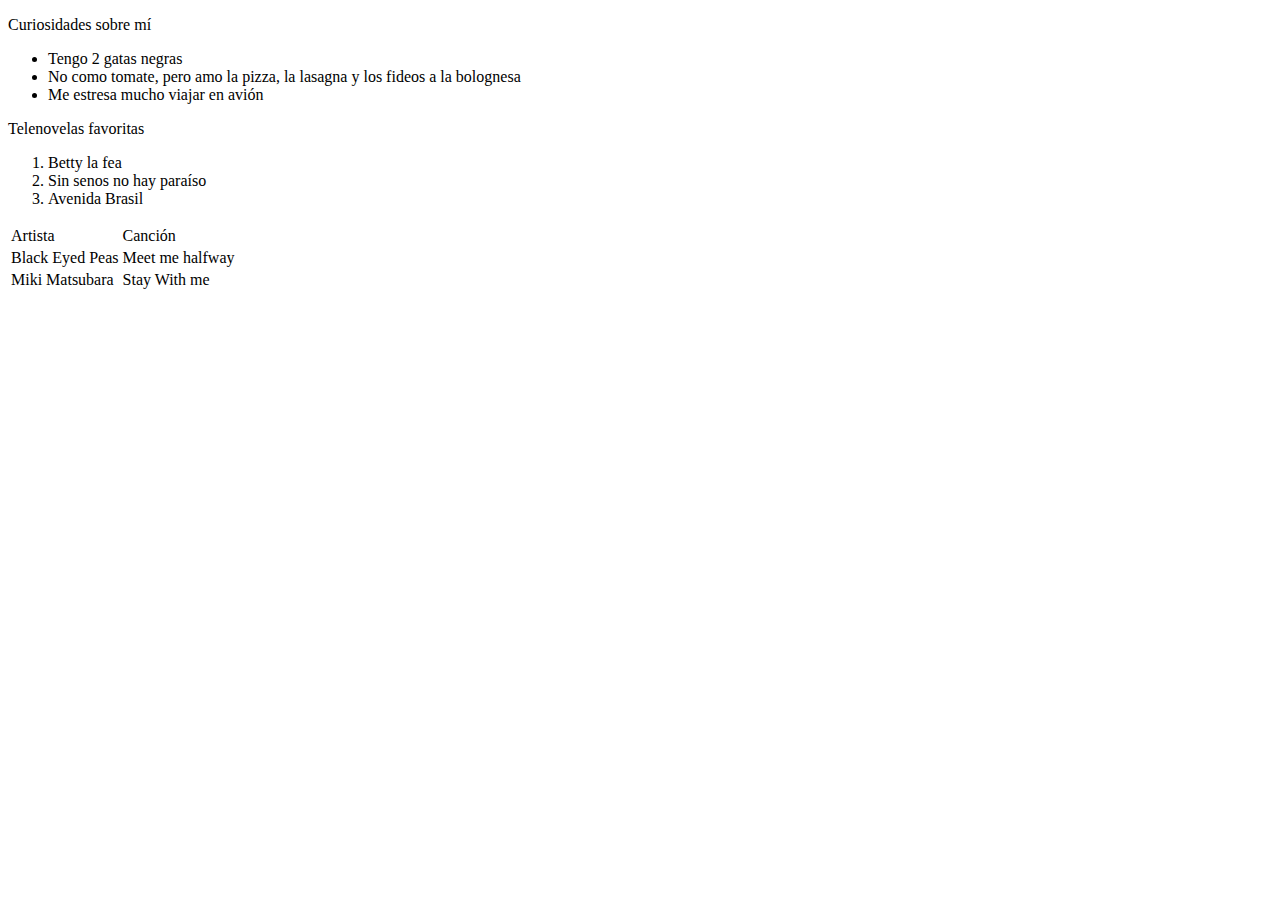
<file: MODULO2/index.html>
<!DOCTYPE html>
<html lang="en">
  <head>
    <meta charset="UTF-8" />
    <meta name="viewport" content="width=device-width, initial-scale=1.0" />
    <title>Listas y Tablas</title>
  </head>
  <body>
    <div>
      <p>Curiosidades sobre mí</p>
      <ul>
        <li>Tengo 2 gatas negras</li>
        <li>
          No como tomate, pero amo la pizza, la lasagna y los fideos a la
          bolognesa
        </li>
        <li>Me estresa mucho viajar en avión</li>
      </ul>
    </div>
    <div>
      <p>Telenovelas favoritas</p>
      <ol>
        <li>Betty la fea</li>
        <li>Sin senos no hay paraíso</li>
        <li>Avenida Brasil</li>
      </ol>
    </div>
    <div>
      <table>
        <tr>
          <td>Artista</td>
          <td>Canción</td>
        </tr>
        <tr>
          <td>Black Eyed Peas</td>
          <td>Meet me halfway</td>
        </tr>
        <tr>
          <td>Miki Matsubara</td>
          <td>Stay With me</td>
        </tr>
      </table>
    </div>
  </body>
</html>
</file>
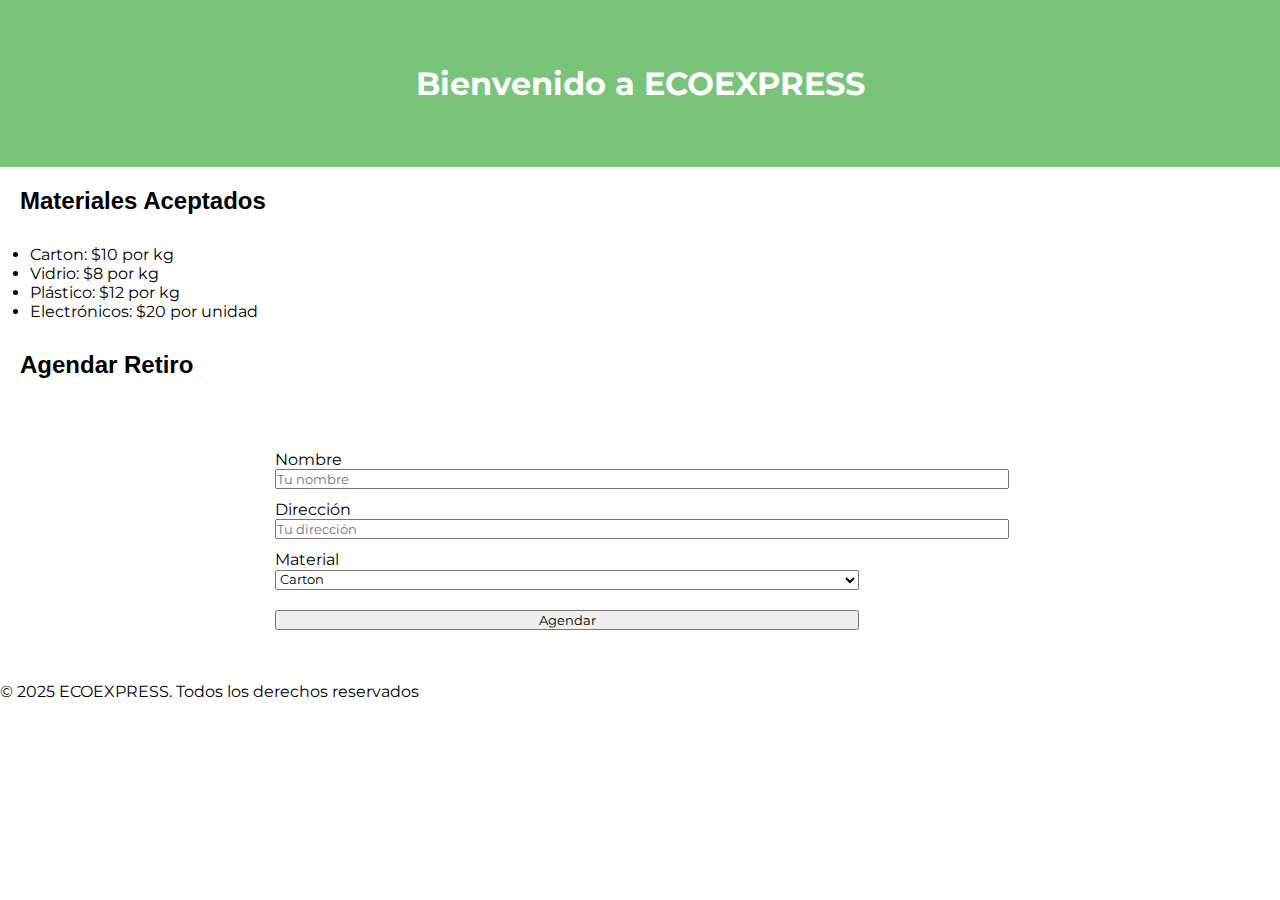
<file: MODULO2/AE3_ABPRO/index.html>
<!DOCTYPE html>
<html lang="en">

<head>
    <meta charset="UTF-8" />
    <meta name="viewport" content="width=device-width, initial-scale=1.0" />
    <title>Document</title>
    <link rel="stylesheet" href="style.css" />
    <link rel="preconnect" href="https://fonts.googleapis.com">
    <link rel="preconnect" href="https://fonts.gstatic.com" crossorigin>
    <link href="https://fonts.googleapis.com/css2?family=Montserrat:ital,wght@0,100..900;1,100..900&display=swap"
        rel="stylesheet">
    <style>
        h2 {
            font-family: Arial, Helvetica, sans-serif;
            font-weight: bold;
        }
    </style>
</head>

<body>
    <header style="background-color: #79c37b">
        <h1 style="
          color: white;
          padding: 2em;
          text-align: center;
          font-weight: bold;
        ">
            Bienvenido a ECOEXPRESS
        </h1>
    </header>
    <main>
        <section>
            <h2>Materiales Aceptados</h2>
            <ul>
                <li>Carton: $10 por kg</li>
                <li>Vidrio: $8 por kg</li>
                <li>Plástico: $12 por kg</li>
                <li>Electrónicos: $20 por unidad</li>
            </ul>
        </section>
        <section>
            <h2>Agendar Retiro</h2>
            <br />
            <form id="formulario" action="#" method="post">
                <div class="item">
                    <label for="nombre">Nombre</label>
                    <br />
                    <input type="texto" id="nombre" nombre="nombre" placeholder="Tu nombre" />
                </div>
                <div class="item">
                    <label for="direccion">Dirección</label>
                    <br />
                    <input type="texto" id="direccion" nombre="direccion" placeholder="Tu dirección" />
                </div>
                <div class="item">
                    <label for="material">Material</label>
                    <br />
                    <select id=" material" name="material">
                        <option value="carton">Carton</option>
                        <option value="vidrio">Vidrio</option>
                        <option value="plastico">Plástico</option>
                        <option value="electronicos">Electrónicos</option>
                    </select>
                </div>
                <div class="item">
                    <input id="boton" type="submit" value="Agendar" />
                </div>
            </form>
        </section>
    </main>
    <footer>
        <p>© 2025 ECOEXPRESS. Todos los derechos reservados</p>
    </footer>
</body>

</html>
</file>
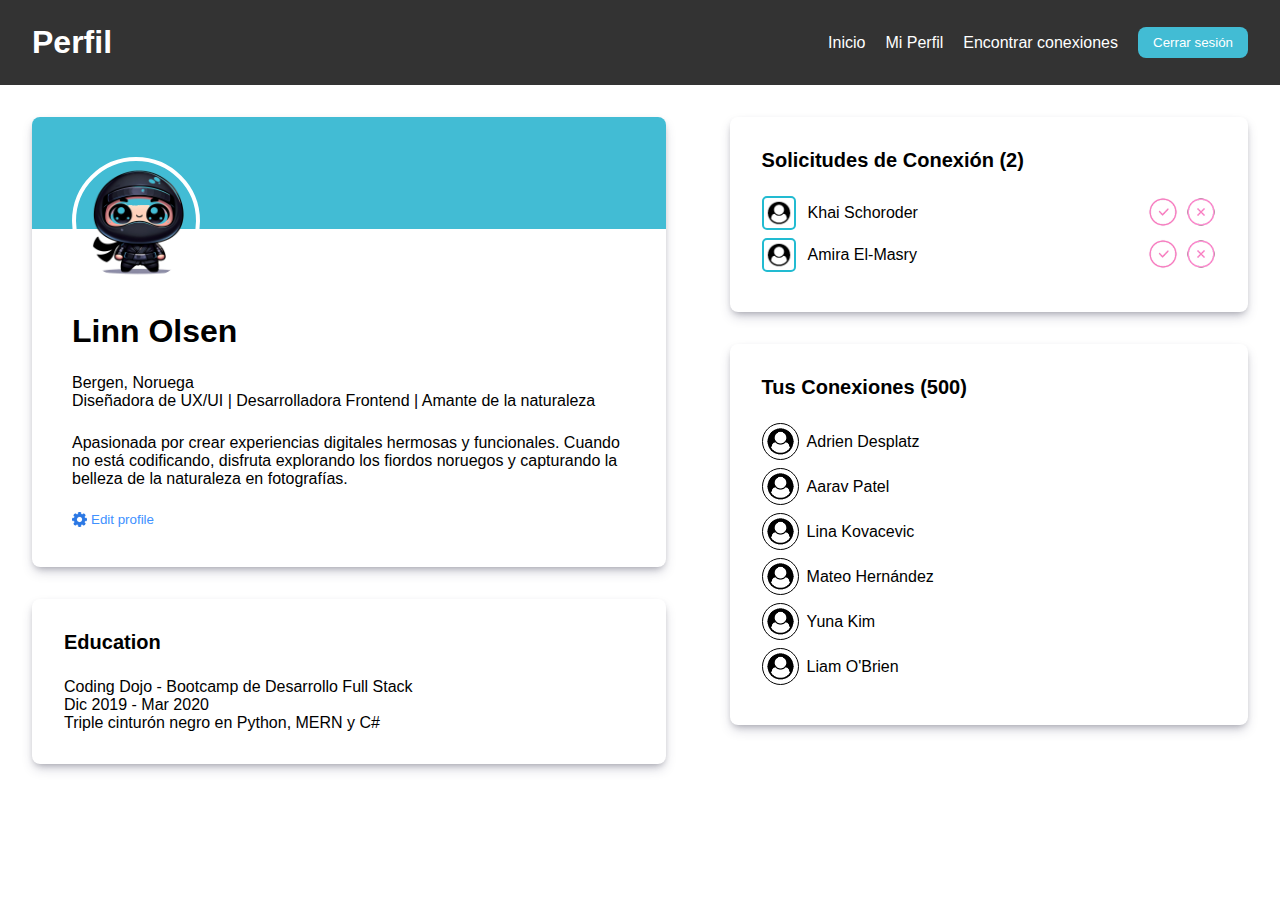
<file: MODULO2/AE5_ABP-Ejercicio individual/index.html>
<!DOCTYPE html>
<html lang="en">
  <head>
    <meta charset="UTF-8" />
    <meta name="viewport" content="width=device-width, initial-scale=1.0" />
    <title>Perfil</title>
    <link rel="stylesheet" href="./css/styles.css" />
  </head>

  <body>
    <header>
      <div class="titleHeader">
        <h1>Perfil</h1>
      </div>
      <nav class="navbarHeader">
        <ul>
          <li><a>Inicio</a></li>
          <li><a>Mi Perfil</a></li>
          <li><a>Encontrar conexiones</a></li>
        </ul>
        <button class="buttonHeader">Cerrar sesión</button>
      </nav>
    </header>
    <main>
      <section>
        <div class="sectionProfile">
          <div class="containerImageProfile">
            <img src="./img/black.png" alt="Linn Olsen" />
          </div>
          <div class="containerInfoProfile">
            <div class="infoProfile">
              <h2>Linn Olsen</h2>
              <p>Bergen, Noruega</p>
              <p>
                Diseñadora de UX/UI | Desarrolladora Frontend | Amante de la
                naturaleza
              </p>
            </div>
            <div class="infoProfile">
              <p>
                Apasionada por crear experiencias digitales hermosas y
                funcionales. Cuando no está codificando, disfruta explorando los
                fiordos noruegos y capturando la belleza de la naturaleza en
                fotografías.
              </p>
            </div>
            <div>
              <button class="buttonEditoProfile" onclick="editProfile(event)">
                <img src="./img/gear.png" />
                Edit profile
              </button>
            </div>
          </div>
        </div>
        <div class="sectionEducation">
          <div class="containerInfoEducation">
            <h3>Education</h3>
            <div>
              <p>Coding Dojo - Bootcamp de Desarrollo Full Stack</p>
              <p>Dic 2019 - Mar 2020</p>
              <p>Triple cinturón negro en Python, MERN y C#</p>
            </div>
          </div>
        </div>
      </section>
      <aside>
        <div class="sectionRequests">
          <h3>
            Solicitudes de Conexión (<span id="numberPendingConnections">2</span
            >)
          </h3>
          <div class="containerRequest" id="pendingConnection1">
            <div class="requestInfo">
              <img src="./img/user.png" />
              <span>Khai Schoroder</span>
            </div>
            <div class="requestActions">
              <button
                onclick="addConnection(event)"
                aria-label="Aceptar solicitud"
              >
                <img src="./img/Accept.png" />
              </button>
              <button
                onclick="removeConnection(event)"
                aria-label="Rechazar solicitud"
              >
                <img src="./img/Cancel.png" />
              </button>
            </div>
          </div>
          <div class="containerRequest" id="pendingConnection2">
            <div class="requestInfo">
              <img src="./img/user.png" />
              <span>Amira El-Masry</span>
            </div>
            <div class="requestActions">
              <button
                onclick="addConnection(event)"
                aria-label="Aceptar solicitud"
              >
                <img src="./img/Accept.png" />
              </button>
              <button
                onclick="removeConnection(event)"
                aria-label="Rechazar solicitud"
              >
                <img src="./img/Cancel.png" />
              </button>
            </div>
          </div>
        </div>
        <div class="sectionConections">
          <h3>Tus Conexiones (<span id="numberRealConnections">500</span>)</h3>
          <div class="containerConnections">
            <div class="containerConnection">
              <img src="./img/user.png" />
              <span class="nameUser">Adrien Desplatz</span>
            </div>
            <div class="containerConnection">
              <img src="./img/user.png" />
              <span class="nameUser">Aarav Patel</span>
            </div>
            <div class="containerConnection">
              <img src="./img/user.png" /> <span>Lina Kovacevic</span>
            </div>
            <div class="containerConnection">
              <img src="./img/user.png" />
              <span class="nameUser">Mateo Hernández</span>
            </div>
            <div class="containerConnection">
              <img src="./img/user.png" />
              <span class="nameUser">Yuna Kim</span>
            </div>
            <div class="containerConnection">
              <img src="./img/user.png" />
              <span class="nameUser">Liam O'Brien</span>
            </div>
          </div>
        </div>
      </aside>
    </main>
    <script src="./assets/main.js"></script>
  </body>
</html>
</file>
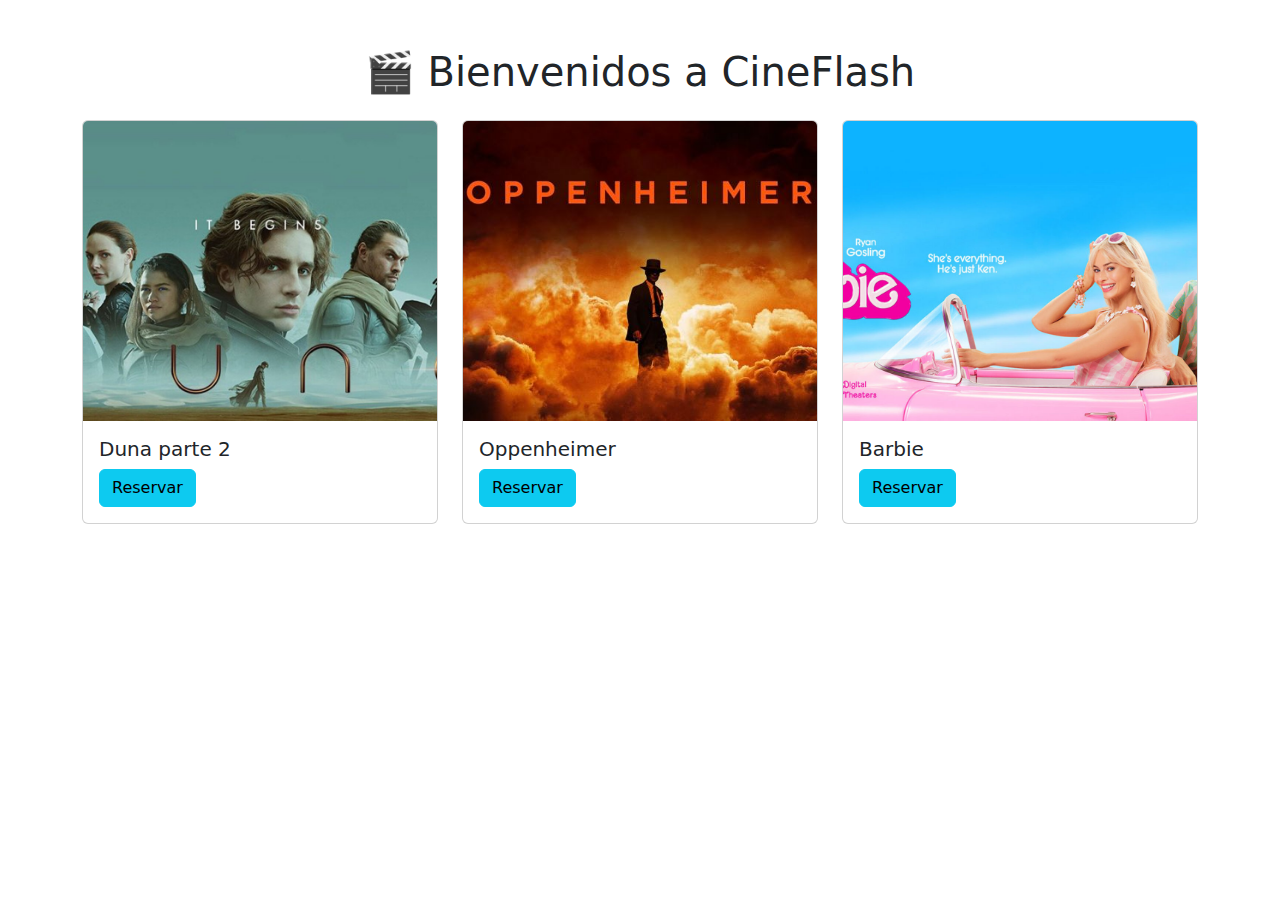
<file: MODULO2/AE6_ABPRO-Ejercicio-grupal-main/index.html>
<!DOCTYPE html>
<html lang="es">
<head>
  <meta charset="UTF-8" />
  <meta name="viewport" content="width=device-width, initial-scale=1.0" />
  <title>CineFlash</title>
  <link rel="stylesheet" href="https://cdn.jsdelivr.net/npm/bootstrap@5.3.0/dist/css/bootstrap.min.css">
  <link rel="stylesheet" href="./assets/css/styles.css">
</head>
<body>

  <div class="container my-5">
    <h1 class="text-center mb-4">🎬 Bienvenidos a CineFlash</h1>
    <div class="row" id="movies-container">
      <!-- Aquí se inyectarán las tarjetas de películas desde jQuery -->
    </div>
  </div>

  <!-- Modal de Reserva -->
  <div class="modal fade" id="reservationModal" tabindex="-1">
    <div class="modal-dialog">
      <div class="modal-content">
        <form id="reservationForm">
          <div class="modal-header">
            <h5 class="modal-title">Reserva de Entradas</h5>
            <button type="button" class="btn-close" data-bs-dismiss="modal"></button>
          </div>
          <div class="modal-body">
            <div class="mb-2">
              <label>Película</label>
              <input type="text" class="form-control" id="movieName" readonly>
            </div>
            <div class="mb-2">
              <label>Horario</label>
              <select class="form-select" id="movieTime" required>
                <option disabled selected>Selecciona una hora</option>
                <option>16:00</option>
                <option>19:00</option>
                <option>22:00</option>
              </select>
            </div>
            <div class="mb-2">
              <label>Cantidad de Asientos</label>
              <input type="number" class="form-control" min="1" required>
            </div>
            <hr>
            <p><strong>Pago (simulado)</strong></p>
            <input type="number" class="form-control mb-2" placeholder="Número de tarjeta" required>
            <input type="text" class="form-control mb-2" placeholder="Nombre del titular" required>
            <input type="number" class="form-control mb-2" placeholder="CVV" required>
          </div>
          <div class="modal-footer">
            <button type="submit" class="btn btn-success">Confirmar Reserva</button>
            <button type="button" class="btn btn-secondary" data-bs-dismiss="modal">Cancelar</button>
          </div>
        </form>
      </div>
    </div>
  </div>

  <!-- Bootstrap + jQuery -->
  <script src="https://code.jquery.com/jquery-3.7.0.min.js"></script>
  <script src="https://cdn.jsdelivr.net/npm/bootstrap@5.3.0/dist/js/bootstrap.bundle.min.js"></script>
  <script src="./assets/js/main.js"></script>
</body>
</html>
</file>
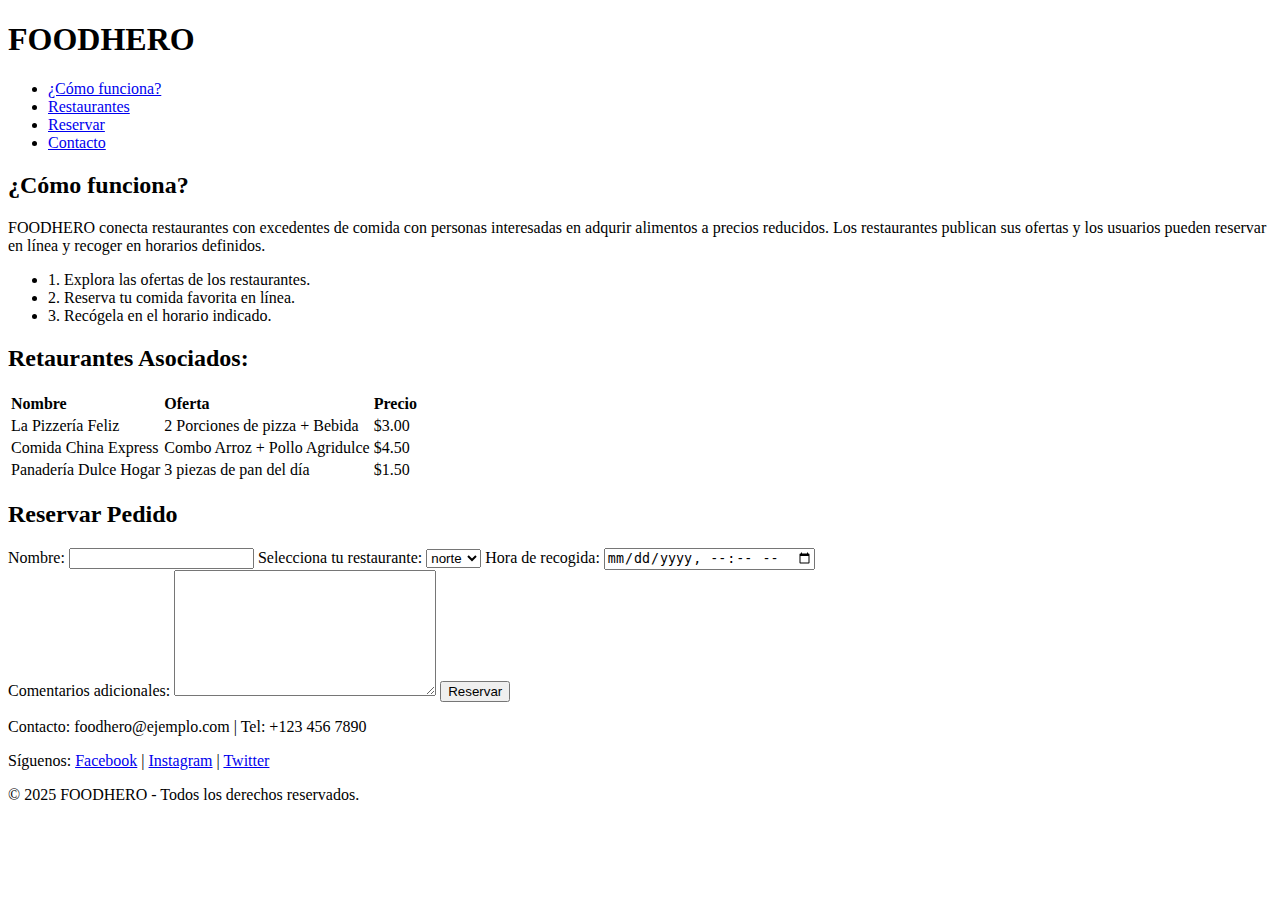
<file: MODULO2/FoodHero_grupo4.html>
<!DOCTYPE html>
<html lang="es">

<head>
  <meta charset="UTF-8" />
  <meta name="viewport" content="width=device-width, initial-scale=1.0" />
  <title>AE2_ABPRO-Ejercicio grupal</title>
</head>

<body>
  <header>
    <h1>FOODHERO</h1>
    <navbar>
      <ul>
        <li><a href="#como-funciona">¿Cómo funciona?</a></li>
        <li><a href="#restaurantes">Restaurantes</a></li>
        <li><a href="#reservar">Reservar</a></li>
        <li><a href="#contacto">Contacto</a></li>
      </ul>
    </navbar>
  </header>
  <main>
    <section id="como-funciona">
      <h2>¿Cómo funciona?
      </h2>
      <p>FOODHERO conecta restaurantes con excedentes de comida con personas interesadas en adqurir alimentos a precios
        reducidos. Los restaurantes publican sus ofertas y los usuarios pueden reservar en línea y recoger en horarios
        definidos.</p>
      <ul>
        <li>1. Explora las ofertas de los restaurantes.</li>
        <li>2. Reserva tu comida favorita en línea.</li>
        <li>3. Recógela en el horario indicado.</li>
      </ul>
    </section>
    <section id="restaurantes">
      <h2>Retaurantes Asociados:</h2>
      <table>
        <tr>
          <td><strong>Nombre</strong></td>
          <td><strong>Oferta</strong></td>
          <td><strong>Precio</strong></td>
        </tr>
        <tr>
          <td>La Pizzería Feliz</td>
          <td>2 Porciones de pizza + Bebida</td>
          <td> $3.00</td>
        </tr>
        <tr>
          <td>Comida China Express</td>
          <td>Combo Arroz + Pollo Agridulce</td>
          <td> $4.50</td>
        <tr>
          <td>Panadería Dulce Hogar</td>
          <td>3 piezas de pan del día</td>
          <td> $1.50</td>
        </tr>
      </table>
    </section>


    <section>
      <h2>Reservar Pedido</h2>
      <form action="#" method="post">
        <div>
          <label for="nombre">Nombre:</label>
          <input type="text" id="nombre" nombre="nombre">
          <label for="seleccion"></label>Selecciona tu restaurante:</label>
          <select id="seleccion" name="seleccion">
            <option value="norte">norte</option>
            <option value="sur">Sur</option>
            <option value="oeste">oeste</option>
          </select>
          <label for="horario"></label>Hora de recogida:</label>
          <input type="datetime-local" id="horario" name="horario"">
               <div>
                <label for=" comentarios">Comentarios adicionales:</label>
          <textarea id="comentarios" nombre="comentarios" rows="8" cols="30"></textarea>
          <input type="submit" value="Reservar">
        </div>
        </div>
      </form>
    </section>
    </div>

  </main>
  <footer>
    <section>
      <p>Contacto: foodhero@ejemplo.com | Tel: +123 456 7890</p>
      <p>Síguenos:
        <span><a href="#">Facebook</a></span> | <span><a href="#">Instagram</a></span> | <span><a
            href="#">Twitter</a></span>
      </p>
      <p>© 2025 FOODHERO - Todos los derechos reservados.</p>
    </section>
  </footer>
</body>

</html>
<!-- Integrantes:
Eduardo Rojas
Estefany
Roxy Solano
Victor Aliaga -->
</file>
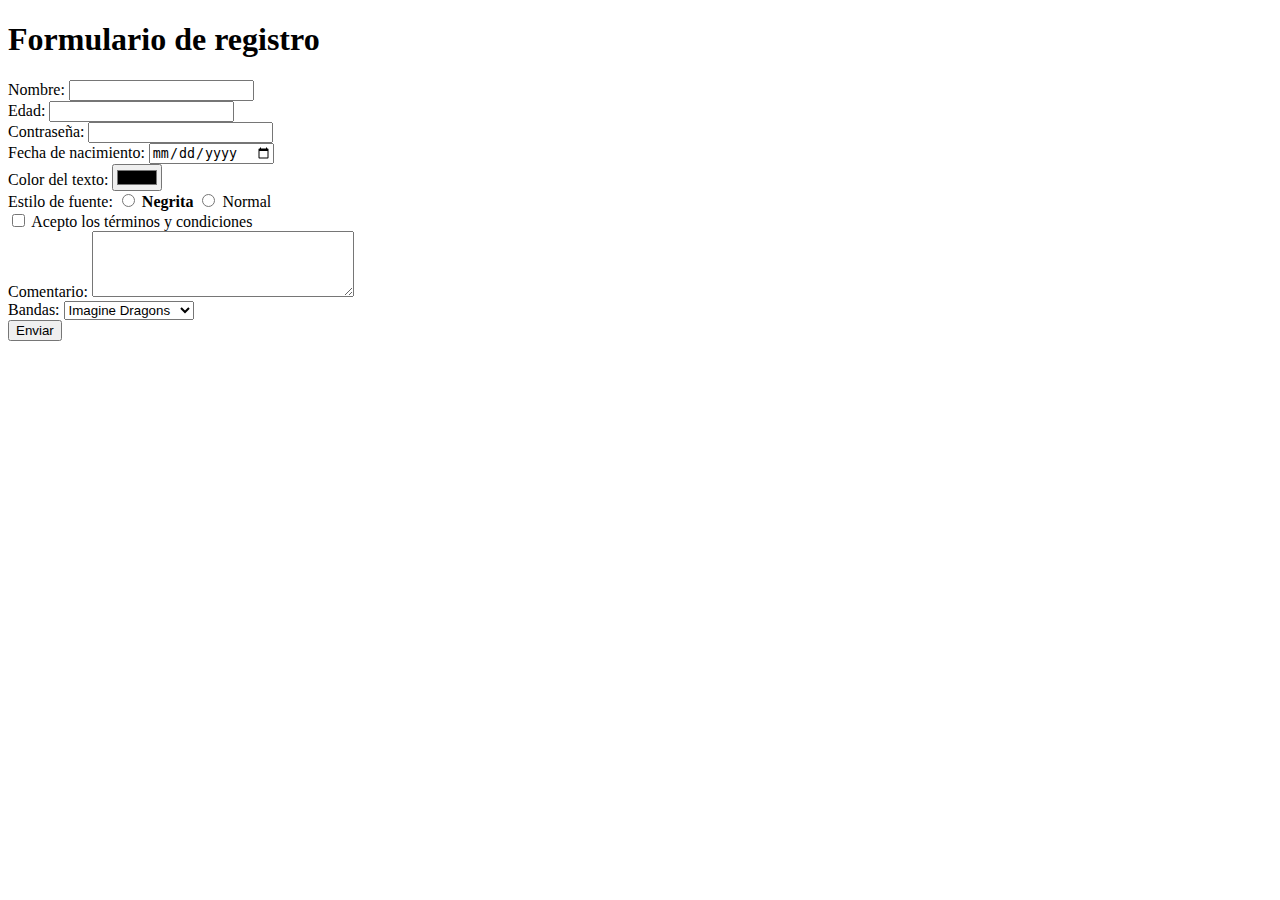
<file: MODULO2/formulario.html>
<!DOCTYPE html>
<html lang="en">
  <head>
    <meta charset="UTF-8" />
    <meta name="viewport" content="width=device-width, initial-scale=1.0" />
    <title>Formularios</title>
  </head>

  <body>
    <h1>Formulario de registro</h1>
    <form>
      <div>
        <label for="nombre">Nombre:</label>
        <input type="text" id="nombre" name="nombre" />
      </div>
      <div>
        <label for="edad">Edad: </label>
        <input type="number" id="edad" name="edad" />
      </div>
      <div>
        <label for="clave">Contraseña: </label>
        <input type="password" id="clave" name="clave" />
      </div>
      <div>
        <label for="fecha_nacimiento">Fecha de nacimiento: </label>
        <input type="date" id="fecha_nacimiento" name="fecha_nacimiento" />
      </div>
      <div>
        <label for="color_texto">Color del texto: </label>
        <input type="color" id="color_texto" name="color_texto" />
      </div>
      <div>
        <label>Estilo de fuente:</label>
        <input type="radio" id="negrita" name="estilo_fuente" value="bold" />
        <label for="negrita"><strong>Negrita</strong></label>
        <input type="radio" id="normal" name="estilo_fuente" value="normal" />
        <label for="normal">Normal</label>
      </div>
      <div>
        <input type="checkbox" id="acepto" name="acepto" />
        <label for="acepto">Acepto los términos y condiciones</label>
      </div>
      <div>
        <label for="comentario">Comentario: </label>
        <textarea
          id="comentario"
          name="comentario"
          rows="4"
          cols="30"
        ></textarea>
      </div>
      <div>
        <label for="bandas">Bandas: </label>
        <select id="bandas" name="bandas">
          <option value="almendras">Imagine Dragons</option>
          <option value="queso">The Weeknd</option>
          <option value="hummus">Twenty One Pilots</option>
        </select>
      </div>
      <input type="submit" value="Enviar" />
    </form>
  </body>
</html>
</file>
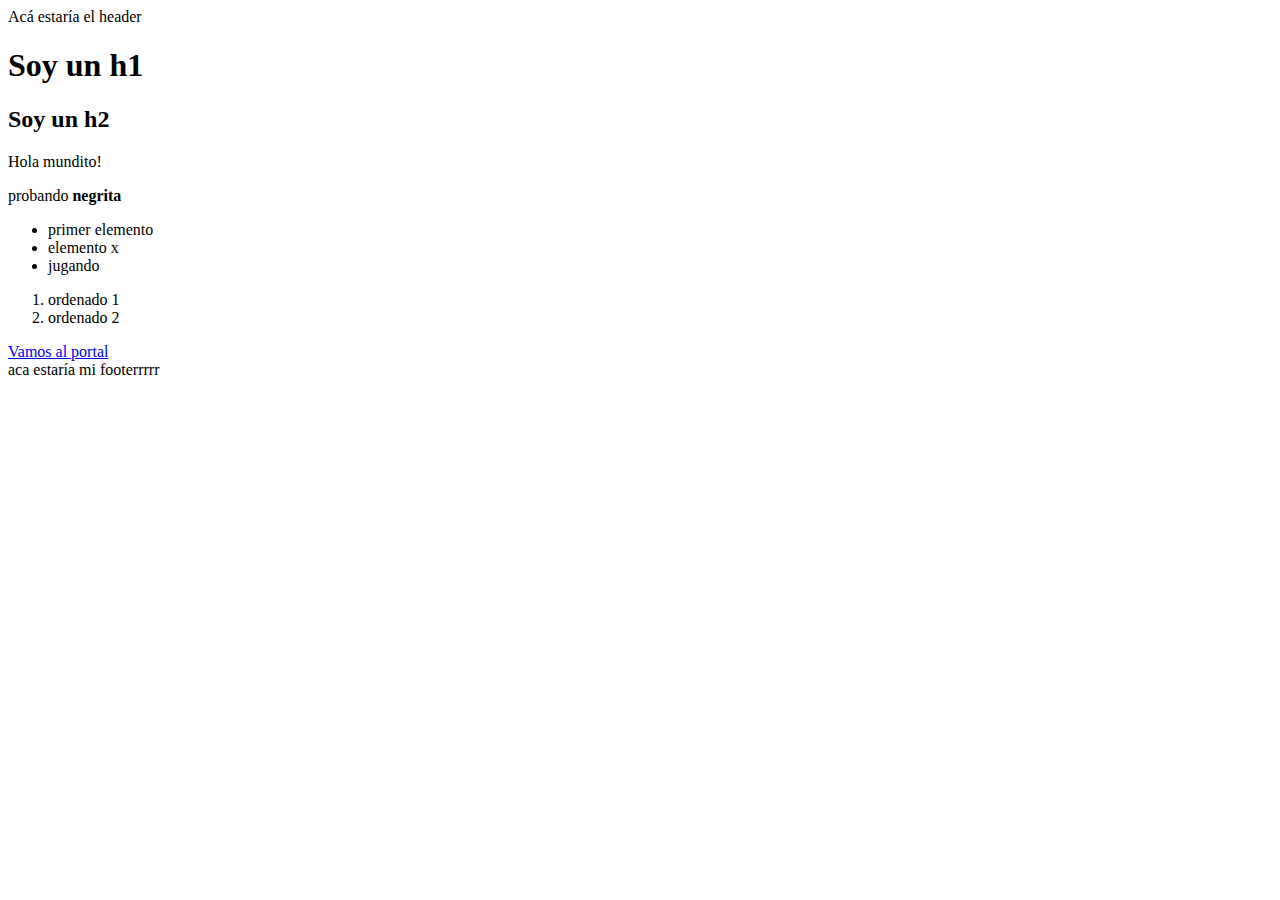
<file: MODULO2/hola-mundo.html>
<!DOCTYPE html>
<html lang="en">
<head>
    <meta charset="UTF-8">
    <meta name="viewport" content="width=device-width, initial-scale=1.0">
    <title>Document</title>
</head>
<body>
    <header>
        Acá estaría el header
    </header>

    <!-- esto es un comentario -->
    <section>
        <div>
            <h1>Soy un h1</h1>
            <h2>Soy un h2</h2>
            <p>Hola mundito!</p>
        </div>
        <p>probando <strong>negrita</strong></p>
        <ul>
            <li>primer elemento</li>
            <li>elemento x</li>
            <li>jugando</li>
        </ul>
        <ol>
            <li>ordenado 1</li>
            <li>ordenado 2</li>
        </ol>
        <a href="https://learning-pro.skillnest.com/login/index.php" target="_blank">Vamos al portal</a>
    </section>
    
    <footer>
        <div>
            aca estaría mi footerrrrr
        </div>
    </footer>
</body>
</html>
</file>
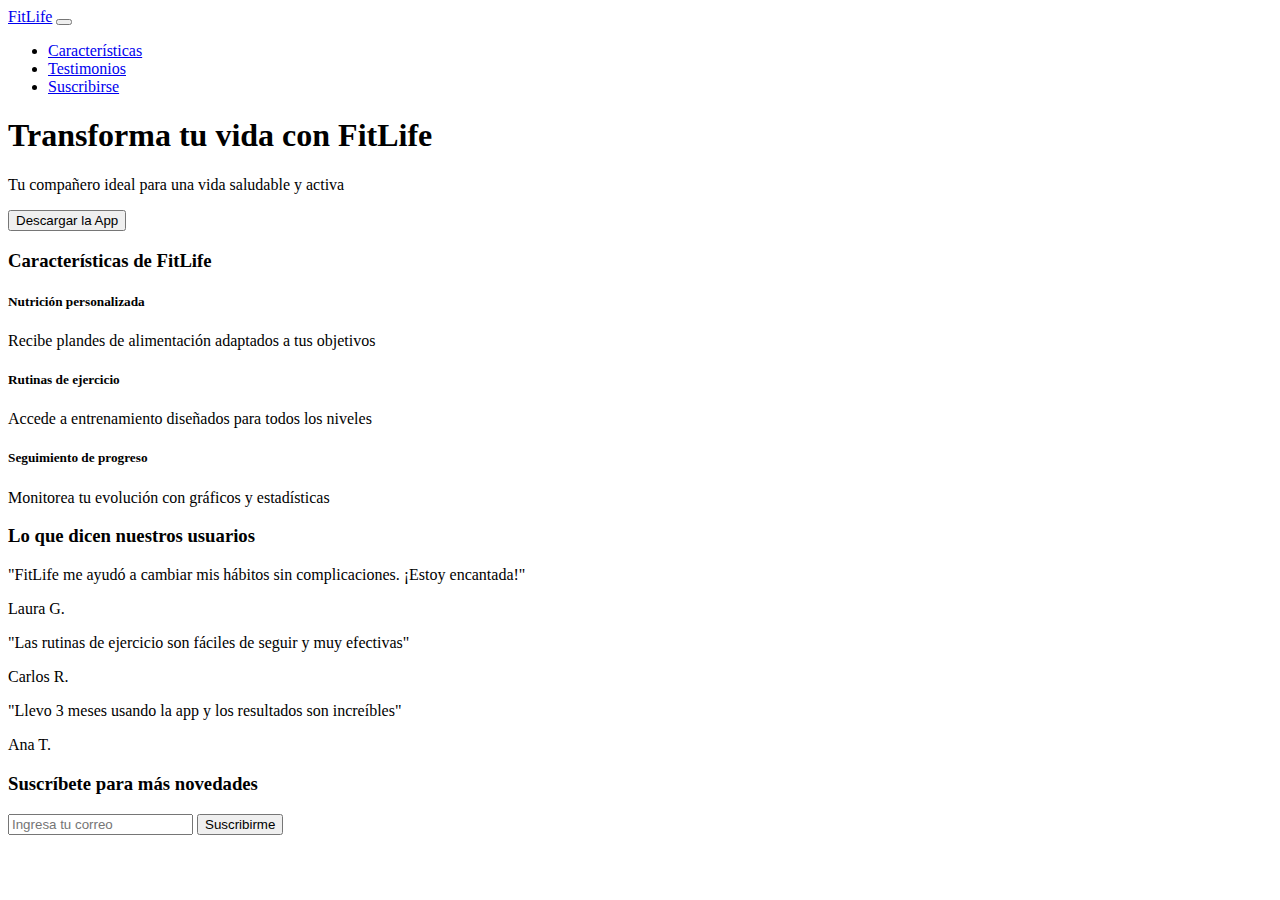
<file: MODULO2/landing_fitlife.html>
<!DOCTYPE html>
<html lang="en">
  <head>
    <meta charset="UTF-8" />
    <meta name="viewport" content="width=device-width, initial-scale=1.0" />
    <title>FitLife</title>
    <link
      href="https://cdn.jsdelivr.net/npm/bootstrap@5.3.6/dist/css/bootstrap.min.css"
      rel="stylesheet"
      integrity="sha384-4Q6Gf2aSP4eDXB8Miphtr37CMZZQ5oXLH2yaXMJ2w8e2ZtHTl7GptT4jmndRuHDT"
      crossorigin="anonymous"
    />
  </head>

  <body>
    <header>
      <nav class="navbar navbar-expand-lg bg-body-tertiary sticky-top">
        <div class="container-fluid">
          <a class="d-flex navbar-brand mb-0 h1" href="#">FitLife</a>
          <button
            class="navbar-toggler"
            type="button"
            data-bs-toggle="collapse"
            data-bs-target="#navbarText"
            aria-controls="navbarText"
            aria-expanded="false"
            aria-label="Toggle navigation"
          >
            <span class="navbar-toggler-icon"></span>
          </button>
          <div
            class="collapse navbar-collapse justify-content-end"
            id="navbarText"
          >
            <ul class="navbar-nav">
              <li class="nav-item">
                <a class="nav-link" href="#caracteristicas">Características</a>
              </li>
              <li class="nav-item">
                <a class="nav-link" href="#testimonios">Testimonios</a>
              </li>
              <li class="nav-item">
                <a class="nav-link" href="#suscribirse">Suscribirse</a>
              </li>
            </ul>
          </div>
        </div>
      </nav>
    </header>
    <main>
      <!-- SECCION HEROE -->
      <div class="pt-5 pb-5 px-4 py-5 text-center text-bg-primary">
        <h1 class="display-5 fw-bold text-white">
          Transforma tu vida con FitLife
        </h1>
        <div class="col-lg-6 mx-auto">
          <p class="fs-5 mb-4">
            Tu compañero ideal para una vida saludable y activa
          </p>
          <button type="button" class="btn btn-light">Descargar la App</button>
        </div>
      </div>
      <!-- SECCION CARACTERISTICAS -->
      <div
        class="container-fluid text-bg-light text-center pt-5 pb-5"
        id="caracteristicas"
      >
        <h3>Características de FitLife</h3>
        <div class="row mt-5 justify-content-md-center">
          <div class="col-md-3">
            <h5>Nutrición personalizada</h5>
            <p>Recibe plandes de alimentación adaptados a tus objetivos</p>
          </div>
          <div class="col-md-3">
            <h5>Rutinas de ejercicio</h5>
            <p>Accede a entrenamiento diseñados para todos los niveles</p>
          </div>
          <div class="col-md-3">
            <h5>Seguimiento de progreso</h5>
            <p>Monitorea tu evolución con gráficos y estadísticas</p>
          </div>
        </div>
      </div>

      <!-- INICIO CARDS -->
      <div class="container pt-5 mb-4" id="testimonios">
        <h3 class="text-center">Lo que dicen nuestros usuarios</h3>
      </div>
      <div class="container">
        <div class="row row-cols-1 row-cols-md-3 g-3">
          <div class="col">
            <div class="card text-center shadow h-100">
              <div class="card-body">
                <p class="card-text">
                  "FitLife me ayudó a cambiar mis hábitos sin complicaciones.
                  ¡Estoy encantada!"
                </p>
                <p class="card-text fw-bold">Laura G.</p>
              </div>
            </div>
          </div>
          <div class="col">
            <div class="card text-center shadow h-100">
              <div class="card-body">
                <p class="card-text">
                  "Las rutinas de ejercicio son fáciles de seguir y muy
                  efectivas"
                </p>
                <p class="card-text fw-bold">Carlos R.</p>
              </div>
            </div>
          </div>
          <div class="col">
            <div class="card text-center shadow h-100">
              <div class="card-body">
                <p class="card-text">
                  "Llevo 3 meses usando la app y los resultados son increíbles"
                </p>
                <p class="card-text fw-bold">Ana T.</p>
              </div>
            </div>
          </div>
        </div>
      </div>

      <!-- INICIO NEWSLETTER -->
      <div class="container-fluid text-bg-light text-center mt-5 pt-5 pb-4" id="suscribirse">
        <h3>Suscríbete para más novedades</h3>
        <div class="col-md-5 col-sm-7 mx-auto mt-3 pb-5">
          <div class="input-group">
            <input
              type="email"
              class="form-control"
              placeholder="Ingresa tu correo"
              aria-label="correo"
              aria-describedby="button-addon2"
              required
            />
            <button class="btn btn-primary" type="button" id="button-addon2">
              Suscribirme
            </button>
          </div>
        </div>
      </div>
    </main>
    <script
      src="https://cdn.jsdelivr.net/npm/bootstrap@5.3.6/dist/js/bootstrap.bundle.min.js"
      integrity="sha384-j1CDi7MgGQ12Z7Qab0qlWQ/Qqz24Gc6BM0thvEMVjHnfYGF0rmFCozFSxQBxwHKO"
      crossorigin="anonymous"
    ></script>
  </body>
</html>
</file>
<file: MODULO2/AE3_ABPRO/style.css>
* {
  font-family: "Montserrat", sans-serif;
  padding: 0;
  margin: 0;
}

#formulario {
  display: flex;
  flex-direction: column;
  align-items: center;
  margin: 2em;
}

h2,
ul {
  margin: 20px;
}

ul {
  margin: 30px !important;
}

.item {
  width: 80%;
  height: 50px;
}

input {
  width: 100%;
}

select {
  width: 80%;
}

#boton {
  cursor: pointer;
  width: 80%;
  margin-top: 10px;
  &:hover {
    background-color: black;
    color: white;
  }
}

@media (min-width: 768px) {
  .item {
    width: 60%;
  }
}
</file>
<file: MODULO2/AE5_ABP-Ejercicio individual/css/styles.css>
* {
  font-family: Arial, Helvetica, sans-serif;
  padding: 0;
  margin: 0;
}

header {
  background-color: #333333;
  display: flex;
  align-items: center;
  justify-content: space-between;
  padding: 1.5rem 2.5%;
  width: 95%;
  color: #fff;
  .navbarHeader {
    display: flex;
    gap: 1.25rem;
    ul {
      display: flex;
      gap: 1.25rem;
      list-style-type: none;
      li {
        cursor: pointer;
        display: flex;
        align-items: center;
      }
    }
    .buttonHeader {
      background-color: #42bcd4;
      padding: 8px 15px;
      border-radius: 8px;
      cursor: pointer;
      color: #fff;
      border: none;
      &:hover{
        background-color: hotpink;
      }
    }
  }
}
main {
  display: flex;
  column-gap: 4rem;
  width: 95%;
  margin: 2rem auto;
}
section {
  width: 55%;
}
aside {
  width: 45%;
}

.sectionRequests,
.sectionConections,
.sectionProfile,
.sectionEducation {
  border-radius: 8px;
  box-shadow: rgba(50, 50, 93, 0.25) 0px 6px 12px -2px,
    rgba(0, 0, 0, 0.3) 0px 3px 7px -3px;
  h3 {
    font-size: 1.25rem;
    margin-bottom: 1.5rem;
  }
}

.sectionProfile {
  .containerImageProfile {
    background-color: #42bcd4;
    border-radius: 8px 8px 0 0;
    position: relative;
    height: 7rem;
    img {
      position: absolute;
      margin: 2.5rem;
      border-radius: 50%;
      width: 120px;
      height: 120px;
      object-fit: cover;
      border: 4px solid #fff;
    }
  }
  .containerInfoProfile {
    padding: 2.5rem;
    margin: 2.75rem 0 0 0;
    .infoProfile {
      margin-bottom: 1.5rem;
      h2 {
        font-size: 2rem;
        margin-bottom: 1.5rem;
      }
    }
    .buttonEditoProfile {
      border: none;
      background: none;
      color: #4091ff;
      cursor: pointer;
      display: flex;
      align-items: center;
      gap: 0.25rem;
      img {
        width: 15px;
      }
    }
  }
}

.sectionEducation {
  margin-top: 2rem;
  .containerInfoEducation {
    padding: 2rem;
  }
}
.sectionRequests {
  padding: 2rem;
  .containerRequest {
    display: flex;
    align-items: center;
    justify-content: space-between;
    margin-bottom: 0.5rem;
    img {
      width: 30px;
      border: 2.5px solid #22bbd1;
      border-radius: 5px;
    }
    .requestInfo {
      display: flex;
      align-items: center;
      column-gap: 0.75rem;
    }
    .requestActions {
      display: flex;
      align-items: center;
      column-gap: 0.5rem;
      button{
        border: none;
        background: none;
        cursor: pointer;
      }
      img {
        border: none;
        border-radius: none;
      }
    }
  }
}
.sectionConections {
  margin-top: 2rem;
  padding: 2rem;
  .containerConnection {
    display: flex;
    align-items: center;
    column-gap: 0.5rem;
    margin-bottom: 0.5rem;
    cursor: pointer;
    img {
      width: 35px;
      height: 35px;
      border: 1.5px solid black;
      border-radius: 50%;
      object-fit: cover;
    }
  }
}
</file>
<file: MODULO2/AE6_ABPRO-Ejercicio-grupal-main/assets/css/styles.css>
* {
    margin: 0;
    padding: 0;
    box-sizing: border-box;
}

.card img {
    height: 300px;
    object-fit: cover;
}
</file>
